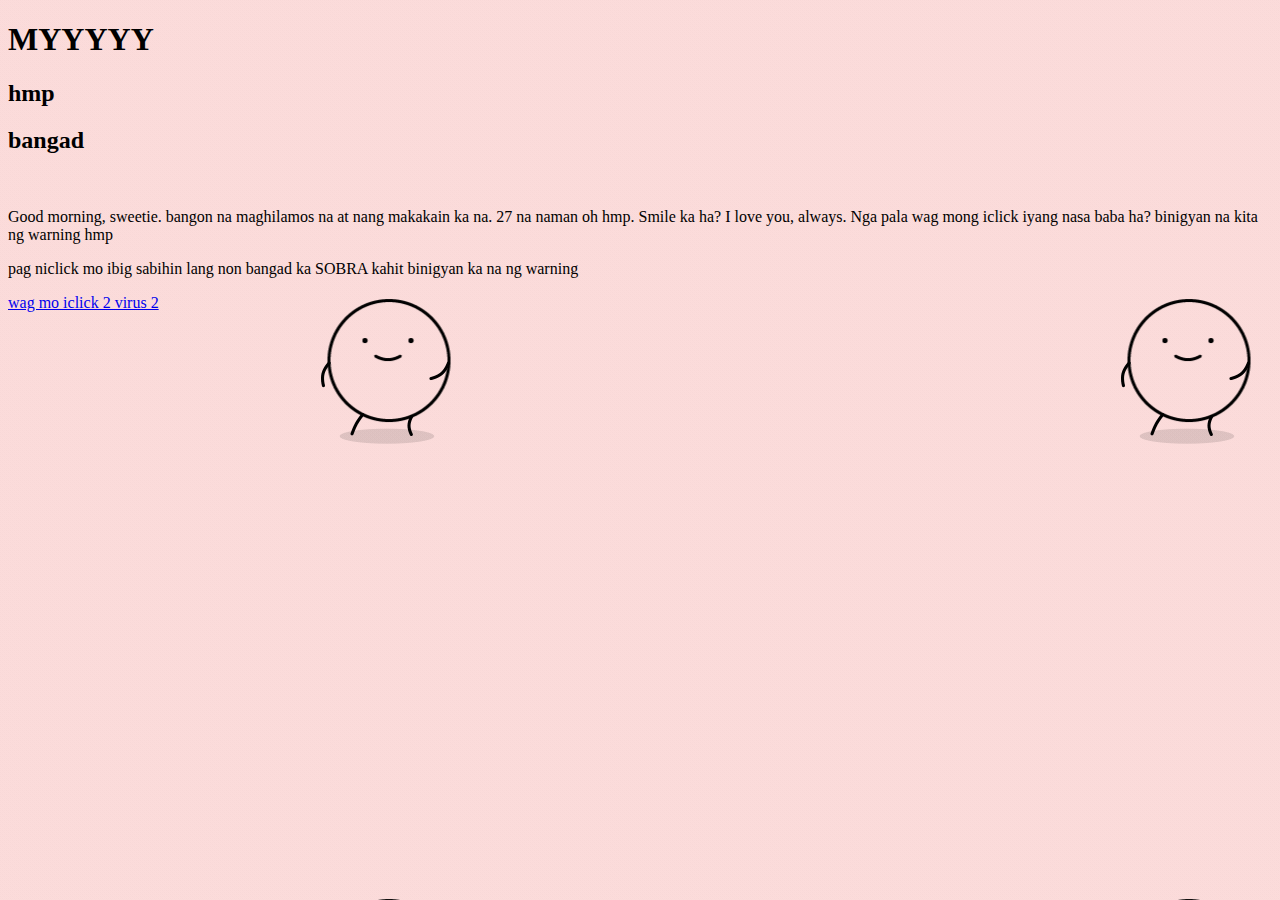
<file: index.html>
<!DOCTYPE html>

<html>

<head>
    <title>Jeng's Webby</title>
</head>
<body style="background-image: url('./picsi.gif')">
    <h1> MYYYYY</h1>
    <h2>hmp</h2>
    <h2>bangad</h2>
    <br>
    <p> Good morning, sweetie.
        bangon na maghilamos na at nang makakain ka na. 27 na naman oh hmp.
        Smile ka ha? I love you, always. Nga pala wag mong iclick iyang nasa baba ha? binigyan na kita ng warning hmp</p>
    <p>pag niclick mo ibig sabihin lang non bangad ka SOBRA kahit binigyan ka na ng warning</p>
    <a href= "page2.html" target=_self title="warning">
        wag mo iclick 2 virus 2
    </a>
    
    <br>

</body>


</html>
</file>
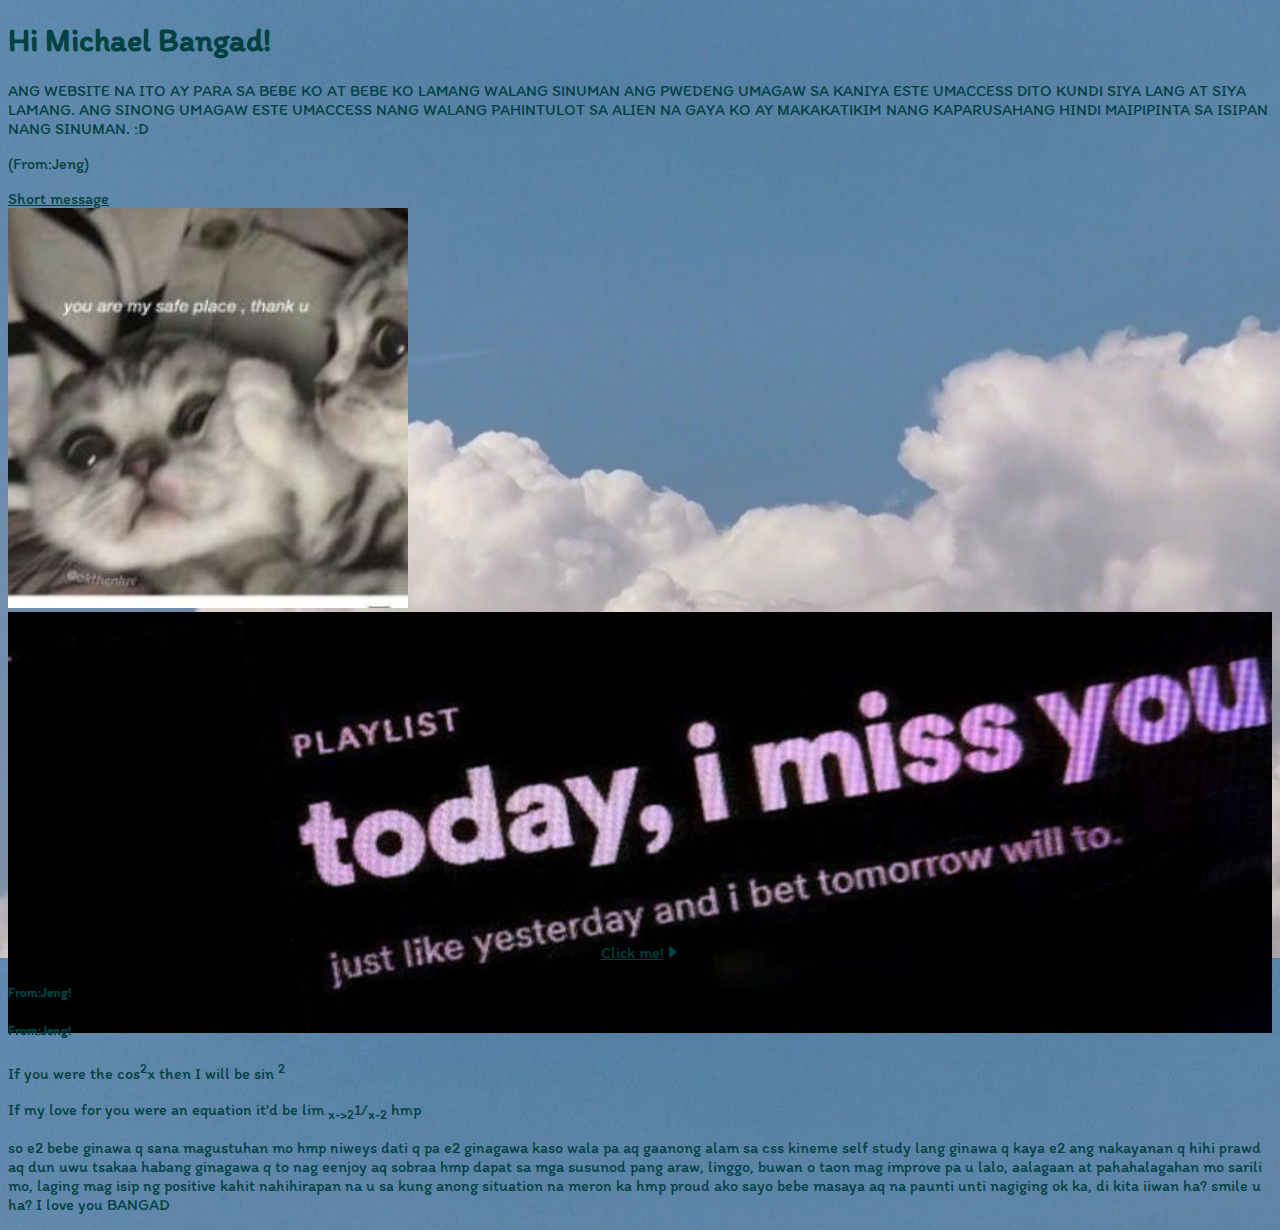
<file: draft.html>
<!DOCTYPE html>
<html lang="en">
<head>
    <meta charset="UTF-8">
    <meta http-equiv="X-UA-Compatible" content="IE=edge">
    <meta name="viewport" content="width=device-width, initial-scale=1.0">
    <title> From:Jeng</title> 
    <link href="https://cdn.jsdelivr.net/npm/bootstrap@5.2.0-beta1/dist/css/bootstrap.min.css" rel="stylesheet" integrity="sha384-0evHe/X+R7YkIZDRvuzKMRqM+OrBnVFBL6DOitfPri4tjfHxaWutUpFmBp4vmVor" crossorigin="anonymous">
     <link rel="stylesheet" href="https://cdn.jsdelivr.net/npm/bootstrap-icons@1.8.3/font/bootstrap-icons.css"> 
     <link rel="preconnect" href="https://fonts.googleapis.com"> <link rel="preconnect" href="https://fonts.gstatic.com" crossorigin> 
     <link href="https://fonts.googleapis.com/css2?family=Itim&display=swap" rel="stylesheet"> 
     <link rel="apple-touch-icon" sizes="180x180" href="assets/apple-touch-icon.png"> 
     <link rel="icon" type="image/png" sizes="32x32" href="assets/favicon-32x32.png"> 
     <link rel="icon" type="image/png" sizes="16x16" href="assets/favicon-16x16.png"> 
     <link rel="manifest" href="assets/site.webmanifest">
      <style> * { font-family: 'Itim', cursive; color: #004242; } </style>
    </head> 
    <body class="ps-2 pe-2" background="cl.jpg">
         <div class="px-4 pt-5 my-5 text-center border-bottom">
             <h1 class="display-4 fw-bold"> Hi Michael Bangad! </h1> 
             <div class="col-lg-6 mx-auto">
                 <p class="lead mt-4 mb-4"> ANG WEBSITE NA ITO AY PARA SA BEBE KO AT BEBE KO LAMANG WALANG SINUMAN ANG PWEDENG UMAGAW SA KANIYA ESTE UMACCESS DITO KUNDI SIYA LANG AT SIYA LAMANG. ANG SINONG UMAGAW ESTE UMACCESS NANG WALANG PAHINTULOT SA ALIEN NA GAYA KO AY MAKAKATIKIM NANG KAPARUSAHANG HINDI MAIPIPINTA SA ISIPAN NANG SINUMAN. :D </p> 
                 <p class="lead mb-4">(From:Jeng)</p> 
                 <div class="d-grid gap-2 d-sm-flex justify-content-sm-center mb-5"> 
                    <a class="btn btn-primary btn-lg px-4 me-sm-3" href="#" role="button" data-bs-toggle="modal" data-bs-target="#message5"> Short message </a> </div>
                 </div> <div class="overflow-hidden" style="max-height: 45vh;"> <div class="container px-5">
                     <img src="TY.jpg" class="img-fluid border rounded-3 shadow-lg mb-4" alt="image" width="400" loading="lazy"> 
                    </div> </div> 
                    <div class="col"> <div class="card shadow-sm"> <div class="overflow-hidden" style="max-height: 35vh;"> 
                        <img src="DL.jpg" loading="lazy" style="width: -webkit-fill-available;"> </div><div class="card-body">
                            <p class="card-text"> </p> <div class="d-flex justify-content-between align-items-center"> 
                                <center> <div class="btn-group"> <a class="btn btn-outline-secondary"
                                     href="https://gifft.me/b#VY4H2GNacjtK0LaBjFME" role="button">Click me!<i class="bi bi-caret-right-fill"></i></a> </center> </div> </div> </div> </div></div> <div class="modal fade" id="message5" tabindex="-1" aria-labelledby="exampleModalLabel" aria-hidden="true"> <div class="modal-dialog"> <div class="modal-content"> <div class="modal-header"> <h5 class="modal-title" id="exampleModalLabel">From:Jeng!</h5> </div> <div class="modal-body"> <div class="modal fade" id="message5" tabindex="-1" aria-labelledby="exampleModalLabel" aria-hidden="true"> 
                                        <div class="modal-dialog"> <div class="modal-content"> <div class="modal-header"> <h5 class="modal-title" id="exampleModalLabel">From:Jeng!</h5> </div> <div class="modal-body"> </div> <div class="modal-footer"> </div> </div> </div> </div> <footer class="py-3 my-4"> 
                                            <p class="text-center text-muted mt-2"> If you were the cos<sup>2</sup>x then I will be sin <sup>2</sup></p> 
                                            <p class="text-center text-muted mt-2"> If my love for you were an equation it'd be lim <sub>x->2</sub>1/<sub>x-2</sub> hmp</p>
                                            <p>so e2 bebe ginawa q sana magustuhan mo hmp niweys dati q pa e2 ginagawa kaso wala pa aq gaanong alam sa css kineme self study lang ginawa q kaya e2 ang nakayanan q hihi prawd aq dun uwu tsakaa habang ginagawa q to nag eenjoy aq sobraa hmp dapat sa mga susunod pang araw, linggo, buwan o taon mag improve pa u lalo, aalagaan at pahahalagahan mo sarili mo, laging mag isip ng positive kahit nahihirapan na u sa kung anong situation na meron ka hmp proud ako sayo bebe masaya aq na paunti unti nagiging ok ka, di kita iiwan ha? smile u ha? I love you BANGAD</p>
                                        </footer> <script src="https://cdn.jsdelivr.net/npm/bootstrap@5.2.0-beta1/dist/js/bootstrap.bundle.min.js" integrity="sha384-pprn3073KE6tl6bjs2QrFaJGz5/SUsLqktiwsUTF55Jfv3qYSDhgCecCxMW52nD2" crossorigin="anonymous"></script></body> </html>
</html>
</file>
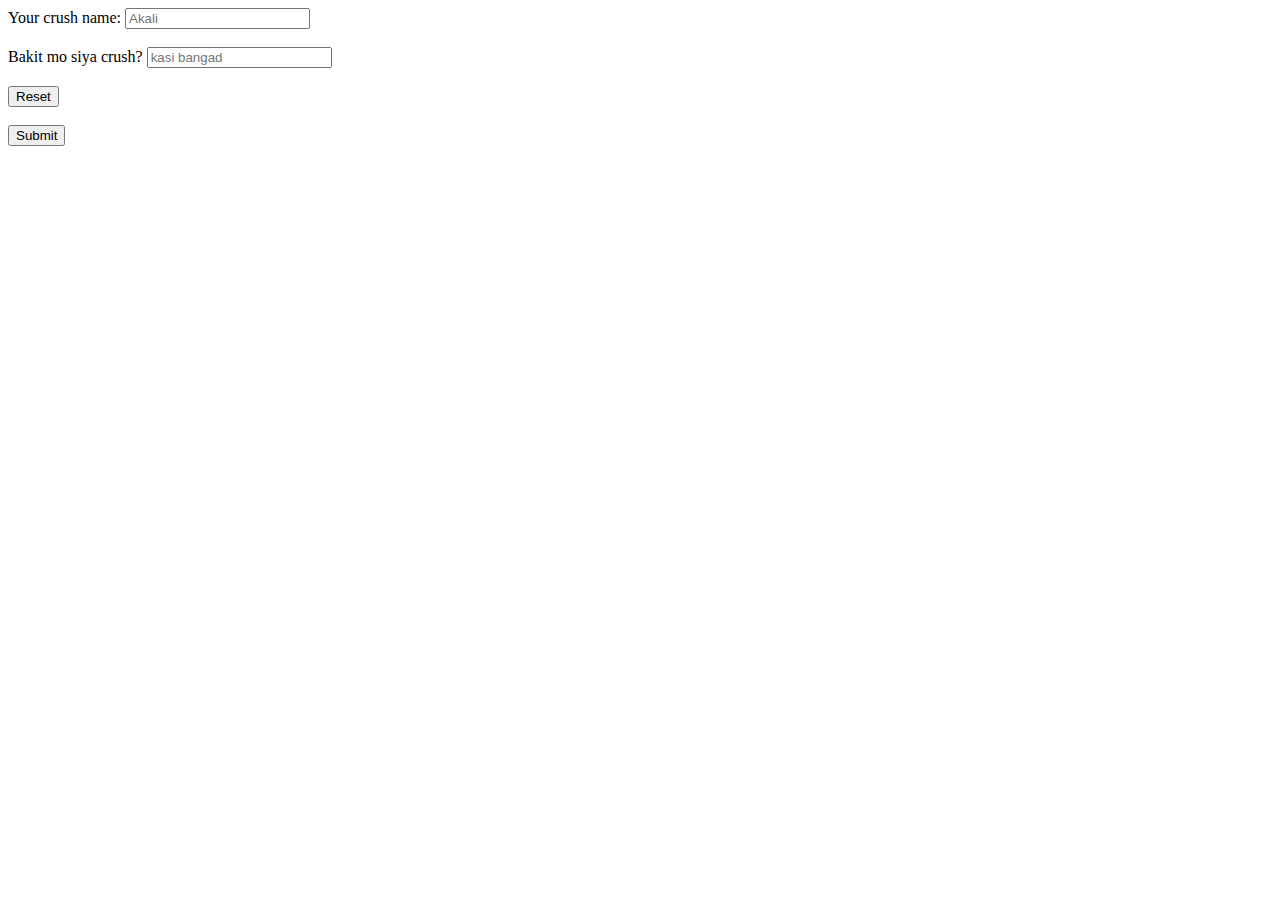
<file: forms.html>
<!DOCTYPE html>
<html lang="en">
<head>
    <meta charset="UTF-8">
    <meta http-equiv="X-UA-Compatible" content="IE=edge">
    <meta name="viewport" content="width=device-width, initial-scale=1.0">
    <title>Document</title>
</head>
<body>
   <form action="results.html" method="GET">
        <div>
    <label for="fname">Your crush name:</label>
    <input type="text" id="fname" name="fname" placeholder="Akali">
        </div>

        <br>

        <div>
            <label for="Bcrush">Bakit mo siya crush?</label>
            <input type="paragraph" id="Bcrush" name="Bcrush" placeholder="kasi bangad">
        </div>
        
        <br>

        <div>
            <input type="reset">
        </div>

        <br>

        <div>
            <input type="submit">
        </div>
   </form> 




</body>
</html>
</file>
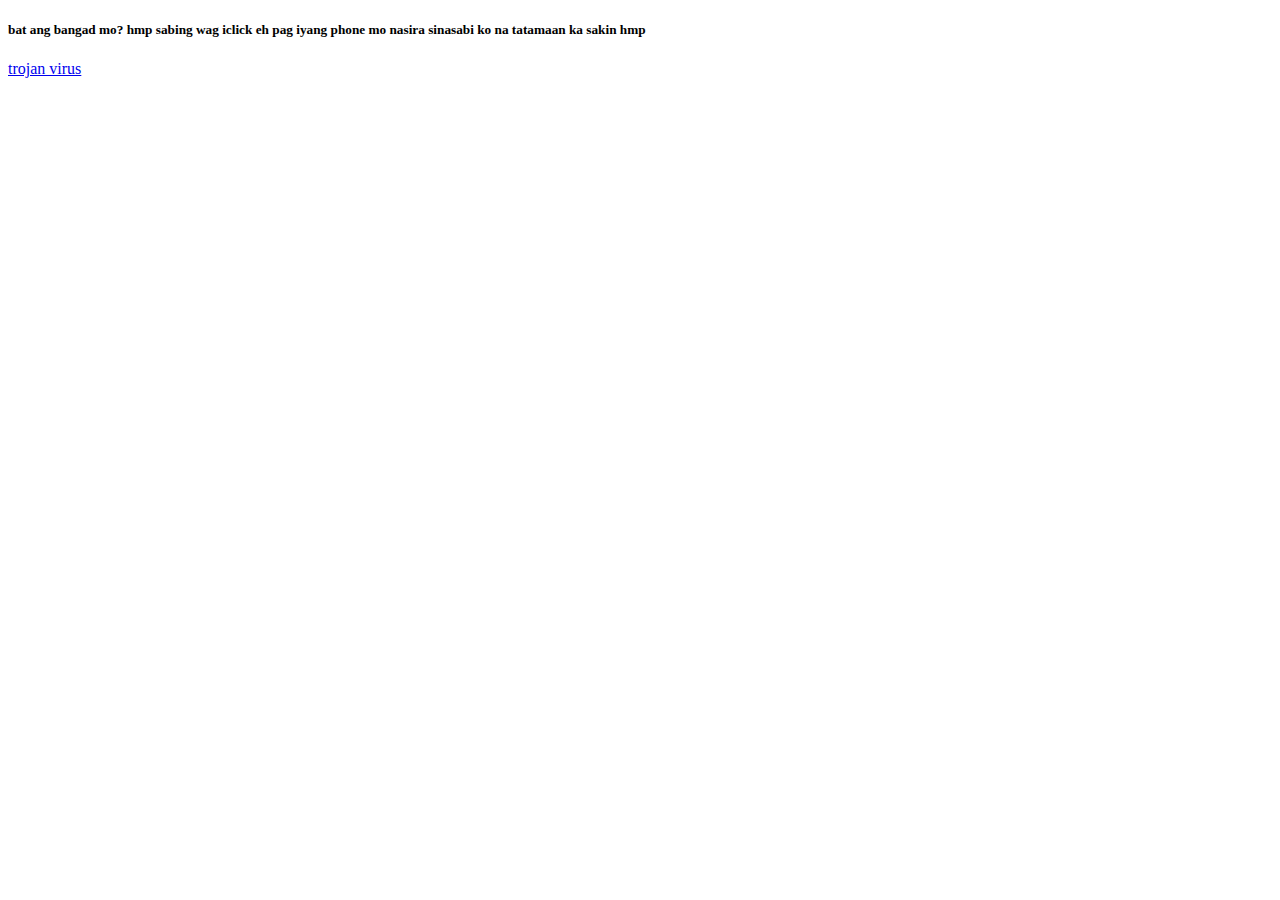
<file: hiho.html>
<!DOCTYPE html>
<html lang="en">
<head>
    <meta charset="UTF-8">
    <meta http-equiv="X-UA-Compatible" content="IE=edge">
    <meta name="viewport" content="width=device-width, initial-scale=1.0">
    <title>Document</title>
</head>
<body>
    <h5> bat ang bangad mo? hmp sabing wag iclick eh pag iyang phone mo nasira sinasabi ko na tatamaan ka sakin hmp</h5>
    <a href= "draft.html" target=_self title="warning">
        trojan virus
    </a>
</body>
</html>
</file>
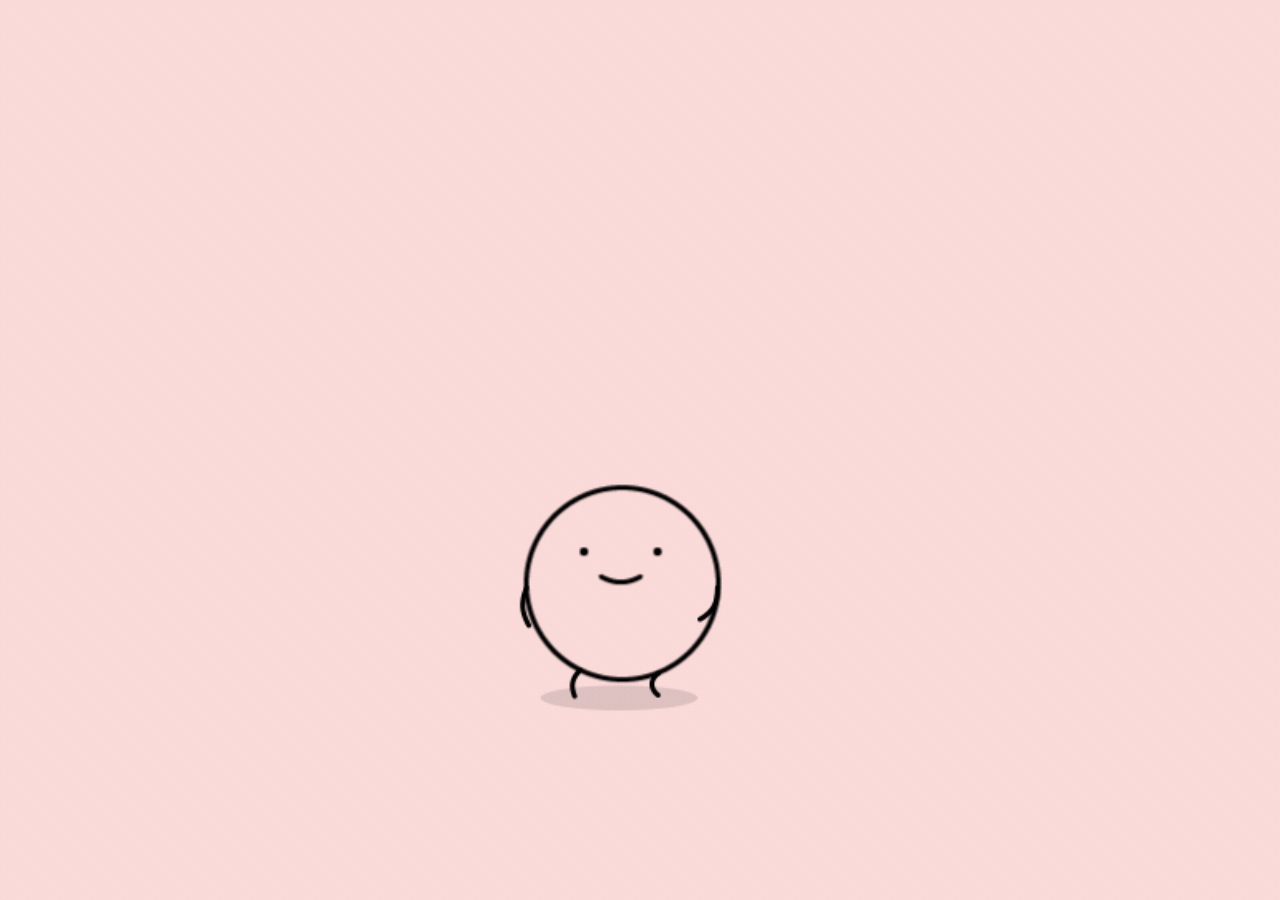
<file: kissaba.html>
<!DOCTYPE html>
<html lang="en">
<head>
    <meta charset="UTF-8">
    <meta http-equiv="X-UA-Compatible" content="IE=edge">
    <meta name="viewport" content="width=device-width, initial-scale=1.0">
    <title>Document</title>
</head>
<body>
    <div class="background-image"></div>
    
</body>
<style>
    *{
        margin: 0;
        padding: 0;
    }
.background-image{
    background-image: url('./picsi.gif');
    background-size: cover;
    background-repeat: no-repeat;
    height: 100vh;
}

</style>
</html>
</file>
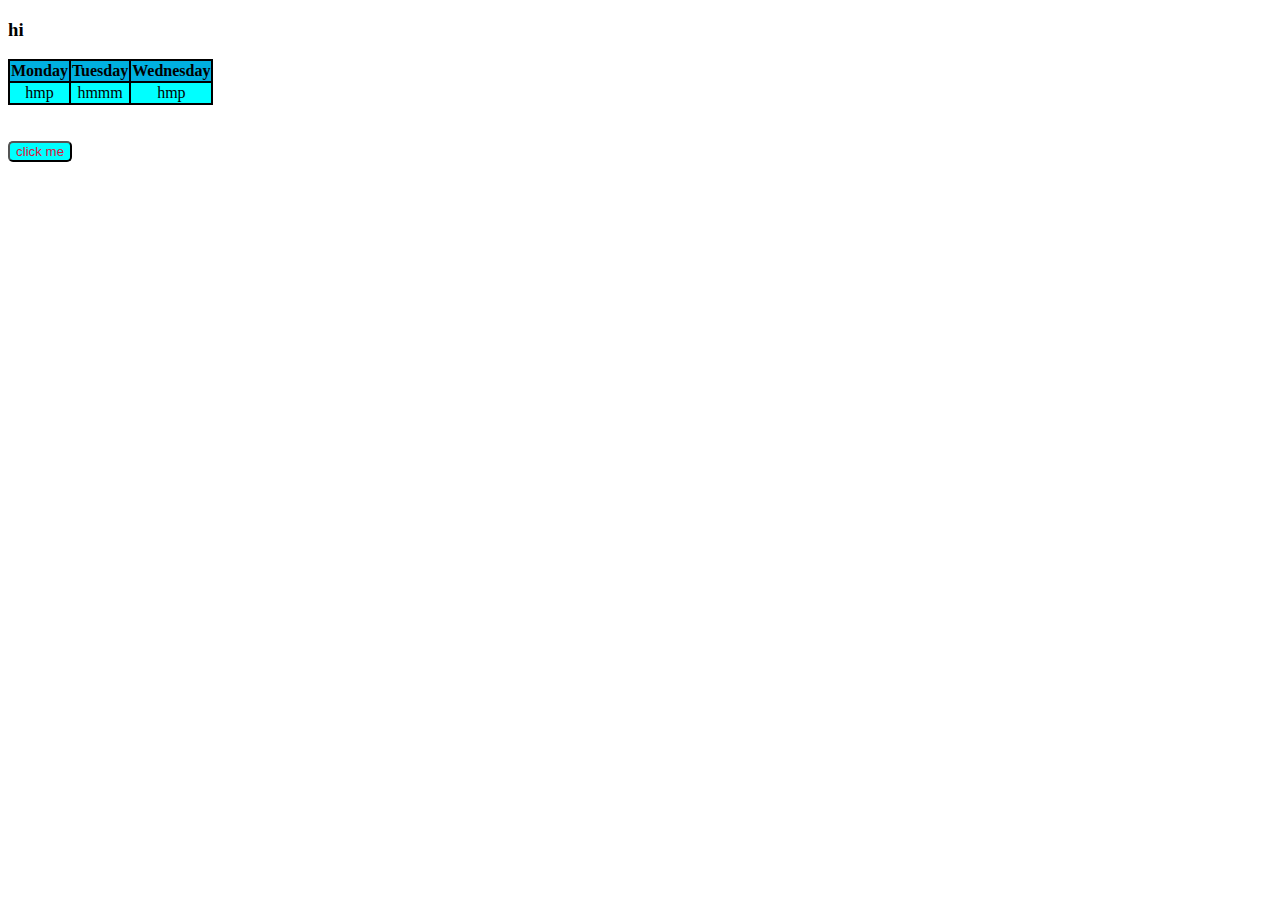
<file: love.html>
<!DOCTYPE html>
<html lang="en">
<head>
    <meta charset="UTF-8">
    <meta http-equiv="X-UA-Compatible" content="IE=edge">
    <meta name="viewport" content="width=, initial-scale=1.0">
    <title>Document</title>
</head>
<body>
    <h3>hi</h3>

    <table bgcolor="black" >
        <tr bgcolor="sky blue">
            <th>Monday</th>
            <th>Tuesday</th>
            <th>Wednesday</th>
        </tr>
        <tr bgcolor="cyan" align="center">
            <td> hmp</td>
            <td> hmmm</td>
            <td> hmp</td>
        </tr>
    </table>
    <br>
    <br>
    <a href="mynotes.html"> 
        <button  style="background-color:aqua; color:crimson; border-radius:5px">click me</button>
    </a>
</body>
</html>
</file>
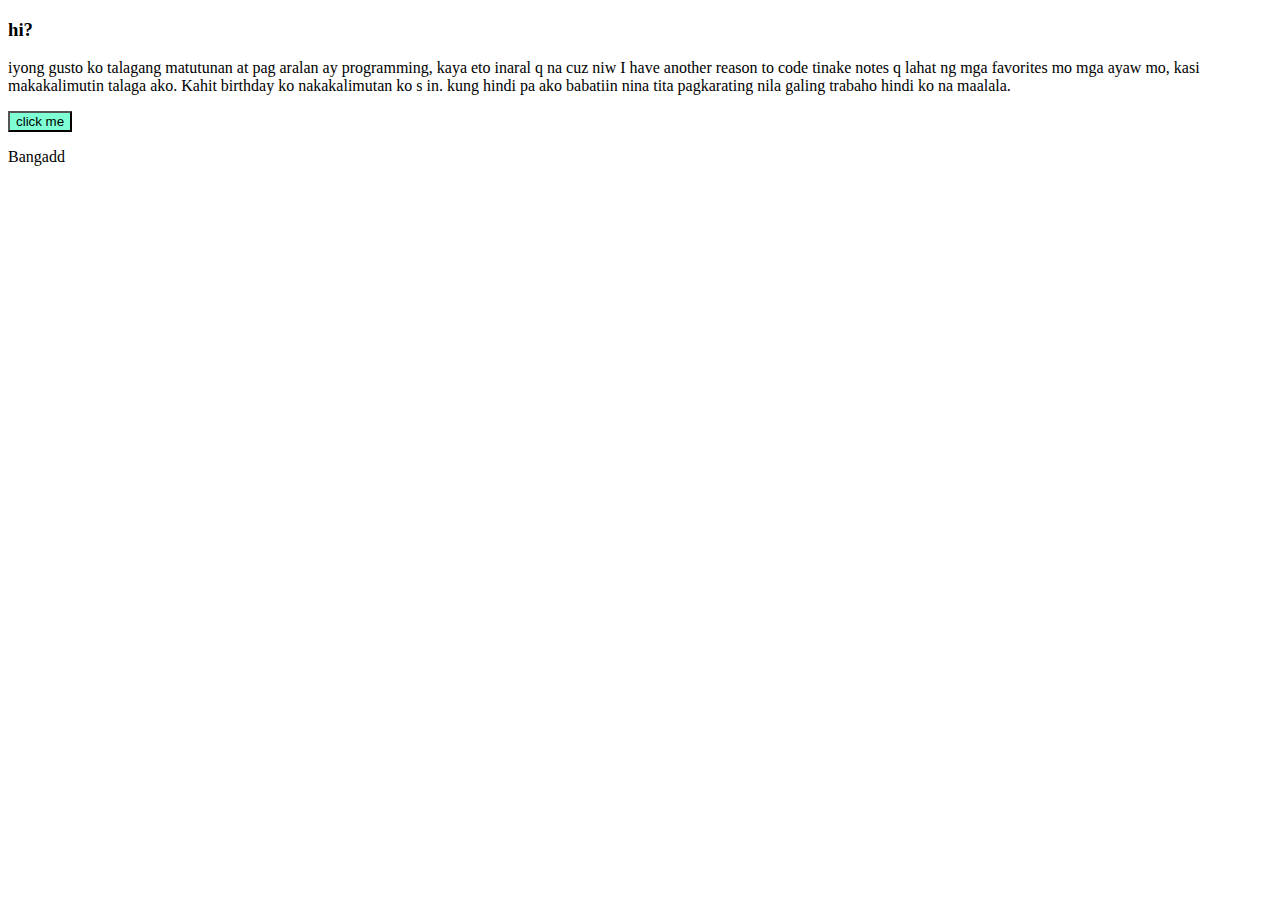
<file: mynotes.html>
<!DOCTYPE html>
<html lang="en">
<head>
    <meta charset="UTF-8">
    <meta http-equiv="X-UA-Compatible" content="IE=edge">
    <meta name="viewport" content="width=device-width, initial-scale=1.0">
    <title>Document</title>
</head>
<body>
    <h3>hi?</h3>
    <p>iyong gusto ko talagang matutunan at pag aralan ay programming, kaya eto inaral q na cuz niw I have another reason to code tinake notes q lahat ng mga favorites mo 
        mga ayaw mo, kasi makakalimutin talaga ako. Kahit birthday ko nakakalimutan ko s in. kung hindi pa ako babatiin nina tita pagkarating nila galing trabaho hindi ko 
        na maalala.</p>

        <button onclick="doSomething()" style=background-color:aquamarine; color:rgb(252, 47, 88); border-radius:5px>click me</button>
    
        <p id="test">Bangadd</p>

        <script>
            function doSomething(){
                document.getElementById("test").innerHTML = Goodbye;
            }
        </scr
</body>
</html>
</file>
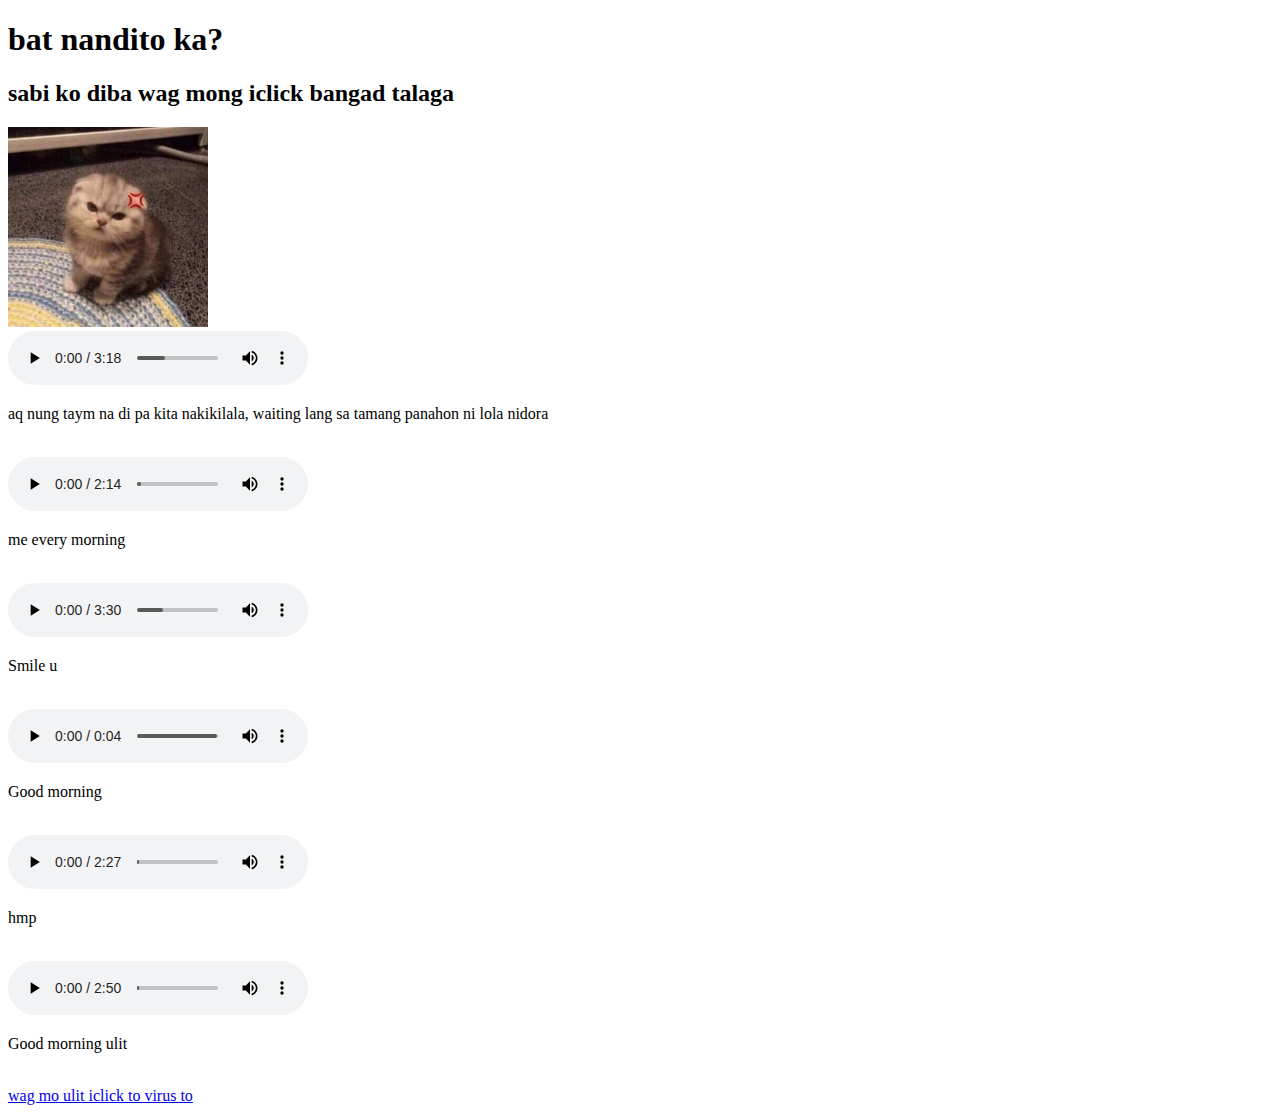
<file: page2.html>
<!DOCTYPE html>
<html lang="en">
<head>
    <meta charset="UTF-8">
    <meta http-equiv="X-UA-Compatible" content="IE=edge">
    <meta name="viewport" content="width=device-width, initial-scale=1.0">
    <title>Document</title>
</head>
<body>
    <h1>bat nandito ka?</h1>
    <h2>sabi ko diba wag mong iclick bangad talaga</h2>
    <img src="an.jpg" height="200" title="cute q">
    <br>
    <audio controls src="DN.mp3" target=_self title="wag mo click">
        this browser does not support HTML5 audio
    </audio>
    <br>
    <P>aq nung taym na di pa kita nakikilala, waiting lang sa tamang panahon ni lola nidora</P>
    <br>

    <audio controls src="RM.mp3" target=_self title="wag mo click">
        this browser does not support HTML5 audio
    </audio>
    <br>
    <P>me every morning</P>
    <br>
</a>
<audio controls src="GB.mp3" target=_self title="wag mo click">
    this browser does not support HTML5 audio
</audio>
<br>
<p>Smile u</p>
<br>

<audio controls src="NR.mp3" target=_self title="wag mo click">
    this browser does not support HTML5 audio
</audio>
<br>
<P>Good morning</P>
<br>

<audio controls src="NR2.mp3" target=_self title="wag mo click">
    this browser does not support HTML5 audio
</audio>
<br>
<P>hmp</P>
    
<br>
    <audio controls src="NR3.mp3" target=_self title="wag mo click">
    this browser does not support HTML5 audio
</audio>
<br>
<P>Good morning ulit</P>
<br>
    
<a href= "hiho.html" target=_self title="warning">
    wag mo ulit iclick to virus to
</a>

</body>
</html>
</file>
